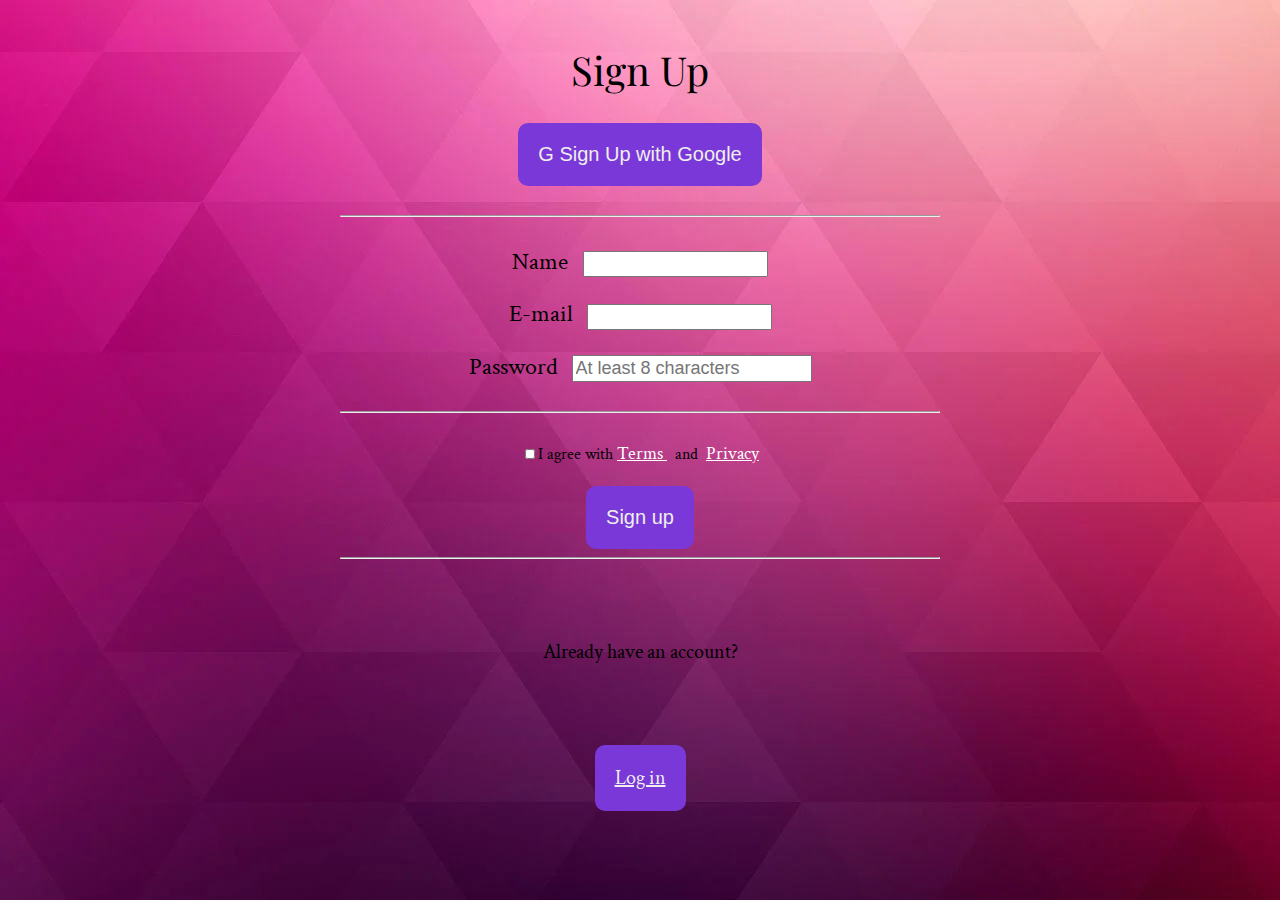
<file: index.html>
<!DOCTYPE html>
<html lang="en">
<head>
    <meta charset="UTF-8">
    <meta http-equiv="X-UA-Compatible" content="IE=edge">
    <meta name="viewport" content="width=device-width, initial-scale=1.0">
<link rel="preconnect" href="https://fonts.googleapis.com">
<link rel="preconnect" href="https://fonts.gstatic.com" crossorigin>
<link href="https://fonts.googleapis.com/css2?family=Crimson+Text&display=swap" rel="stylesheet">
    <link rel="preconnect" href="https://fonts.googleapis.com">
    <link rel="preconnect" href="https://fonts.gstatic.com" crossorigin>
    <link href="https://fonts.googleapis.com/css2?family=Playfair+Display&display=swap" rel="stylesheet">
    <link rel="stylesheet" href="./style.css">
    <title>Login Signup Module</title>
</head>
<body>

    <div class="container">
    <h1>Sign Up</h1>
    <section class="block">
<form action="">
    <a href="https://www.google.com/"><button class="button">
        G Sign Up with Google
    </button></a>
    <br>
    <br>
    <hr>
    <br>
    <label for="name" class="name">
        Name&nbsp;&nbsp;
    </label>  
    <input type="text" name="Name" class="inputname">
    <br>
    <br>
    <label for="Email" class="email">E-mail&nbsp;&nbsp;</label>
    <input type="email" name="email" id="email">
    <br>
    <br>
    <label for="Password" class="password">Password&nbsp;&nbsp;</label>
    <input type="password" name="password" id="password" placeholder="At least 8 characters">
    <br>
    <br>
    <hr>
    <br>
    <input type="checkbox" class="checkbox">I agree with <a href="./terms.html">Terms </a> &nbsp; and &nbsp;<a href="./privacy.html">Privacy</a>
    <br>
    <br>
    <button class="button">Sign up</button>
    <hr>
    <p>Already have an account?</p>
    <a href="./login.html" class="button">Log in</a>
</form>
    </section>
    </div>
    
</body>
</html>
</file>
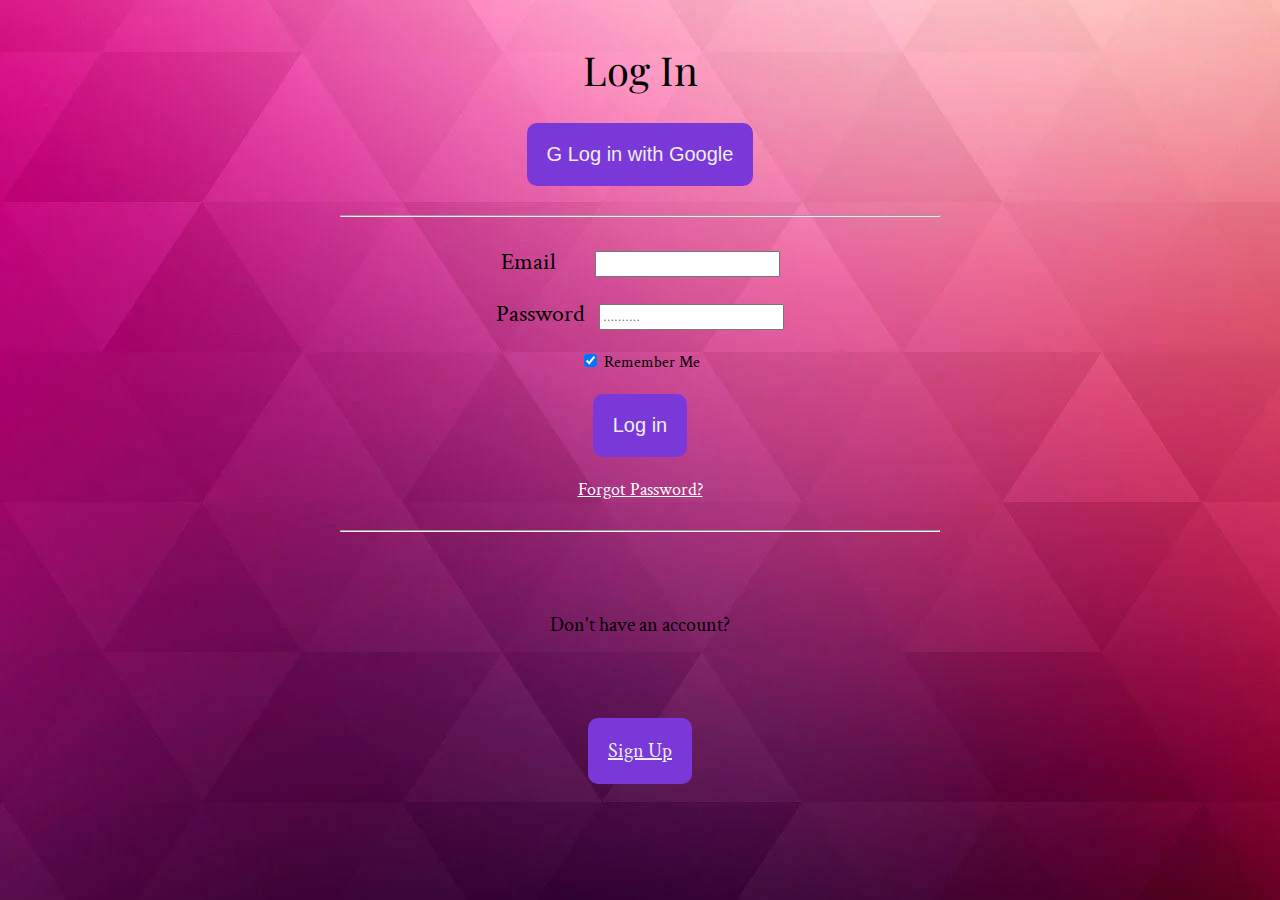
<file: login.html>
<!DOCTYPE html>
<html lang="en">
<head>
    <meta charset="UTF-8">
    <meta http-equiv="X-UA-Compatible" content="IE=edge">
    <meta name="viewport" content="width=device-width, initial-scale=1.0">
    
    <link rel="preconnect" href="https://fonts.googleapis.com">
    <link rel="preconnect" href="https://fonts.gstatic.com" crossorigin>
    <link href="https://fonts.googleapis.com/css2?family=Crimson+Text&display=swap" rel="stylesheet">
    <link rel="preconnect" href="https://fonts.googleapis.com">
    <link rel="preconnect" href="https://fonts.gstatic.com" crossorigin>
    <link href="https://fonts.googleapis.com/css2?family=Playfair+Display&display=swap" rel="stylesheet"><link rel="stylesheet" href="./login.css">
    <title>Log in</title>
</head>
<body>
    <div class="container">
    <h1>Log In</h1>
    <section class="block">
    <form action="">
        <a href="https://www.google.com/"><button class="button">G Log in with Google</button></a>
        <br>
        <br>
        <hr>
        <br>
        <label for="Email" class="email">Email&nbsp;&nbsp;&nbsp;&nbsp;&nbsp;&nbsp;&nbsp;</label>
        <input type="email" name="email" class="inputemail">
        <br>
        <br>
        <label for="" class="password">Password&nbsp;&nbsp;</label>
        <input type="password" name="password" placeholder=".........." class="inputpassword">
        <br>
        <br>
        <input type="checkbox" checked="checked"> Remember Me
        <br>
        <br>
        <button class="button">Log in</button>
        <br>
        <br>
        <a href="./forgot.html">Forgot Password?</a>
        <br>
        <br>
        <hr>
        <p>Don't have an account?</p>
    <a href="./index.html" class="button">Sign Up</a>
    </form>
    </section>
    </div>
</body>
</html>
</file>
<file: style.css>
body {
    margin: 0;
    padding: 0;
    background-image: url("./uik7ec.webp");
    font-family: 'Playfair Display', serif;
    font-weight: lighter;
    padding: 1em;
    text-align: center;
}
h1 {
    font-size: 40px;
    font-weight: lighter;
}
.block p {
    padding: 3em;
    position: relative;
    top: 50%;
    font-size: 20px;
}
section {
    display: block;
    width: 600px;
    margin: auto;
    height: 200px;
    position: relative;
    border-right: .2em;
    font-weight: lighter;
font-family: 'Crimson Text', serif;

}
.name {
    font-size: x-large;
}
.email {
    font-size: x-large;
}
#password {
    font-size: large;

}
.button {
    display: inline-block;
    background-color: #7b38d8;
    border-radius: 10px;
    border: 4px #cccccc;
    color: #eeeeee;
    text-align: center;
    font-size: 20px;
    padding: 20px;
    width: auto;
    cursor: pointer;
    margin:auto;
}
.inputname {
    width: auto;
    height: 20px;
}
#email {
height: 20px;
}
.checkbox {
    width: 10px;
    height: 10px;
}
a {
    font-size: large;
    color: white;
}
.password {
    font-size: x-large;
}
.largercheckbox {
    width: 20px;
    height: 20px;
}
</file>
<file: login.css>
body {
    margin: 0;
    padding: 0;
    background-image: url("./uik7ec.webp");
    font-family: 'Playfair Display', serif;
    font-weight: lighter;
    padding: 1em;
    text-align: center;
}
h1 {
    font-size: 40px;
    font-weight: lighter;
}
.block p {
    padding: 3em;
    position: relative;
    top: 50%;
    font-size: 20px;
}
section {
    display: block;
    width: 600px;
    margin: auto;
    height: 200px;
    position: relative;
    border-right: .2em;
    font-weight: lighter;
    font-family: 'Crimson Text', serif;

}
.email {
    font-size: x-large;

}

.password {
    font-size: x-large;
}
.button {
    display: inline-block;
    background-color: #7b38d8;
    border-radius: 10px;
    border: 4px #cccccc;
    color: #eeeeee;
    text-align: center;
    font-size: 20px;
    padding: 20px;
    width: auto;
    cursor: pointer;
    margin: auto;
}
.remember {
    font-size: x-large;
}
.inputemail {
    height: 20px;
}
.inputpassword {
    height: 20px;
}
a {
    color: white;
    font-size: large;
}
</file>
